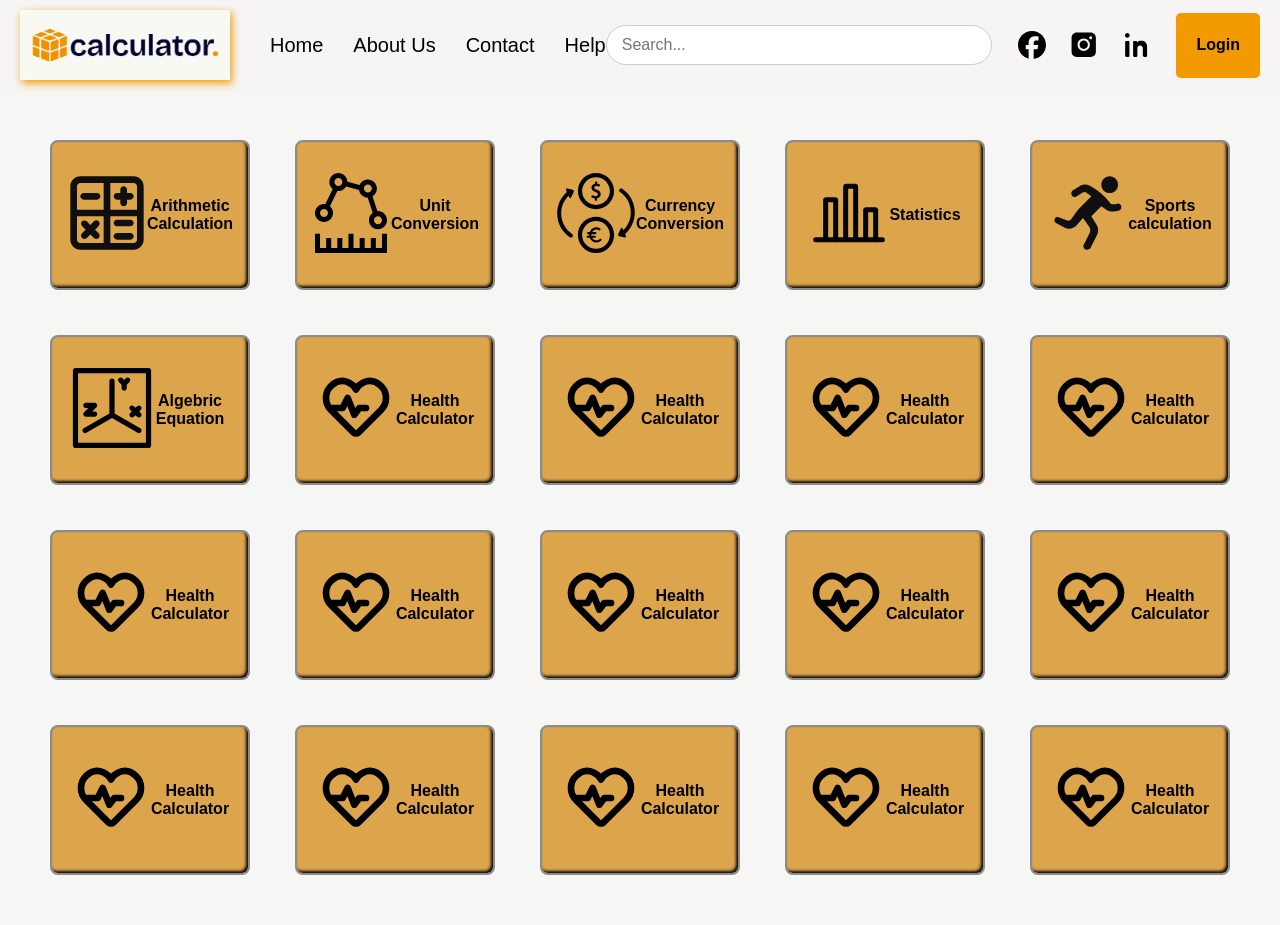
<file: index.html>
<!DOCTYPE html>
<html lang="en">

<head>
    <meta charset="UTF-8">
    <meta name="viewport" content="width=device-width, initial-scale=1.0">
    <title>Calculator</title>
    <link rel="stylesheet" href="style.css">
    <link rel="stylesheet" href="arithmetic.css">
</head>

<body>

    <div class="nav">

        <img id="logo" src="logo.png" alt="Logo">

        <div class="menu">
            <a href="#">Home</a>
            <a href="#">About Us</a>
            <a href="#">Contact</a>
            <a href="#">Help</a>
        </div>

        <input type="text" placeholder="Search..." class="search">

        <div class="social">
            <img src="fb1.svg" id="fb" style="height:28px;" width="40">
            <img src="ig.svg" id="ig" style="height:28px;" width="40">
            <img src="li.svg" id="li" style="height:24px;" width="40">
        </div>

        <button class="log">Login</button>


        <input type="checkbox" id="menu-toggle">

        <label for="menu-toggle" class="hamburger">
            ☰
        </label>


        <div class="mobile-menu">
            <a href="#">Home</a>
            <a href="#">About Us</a>
            <a href="#">Contact</a>
            <a href="#">Help</a>
            <button class="log">Login</button>
        </div>

    </div>

    <div class="cont">



        <!-- BOX 1 -->
        <div class="box" onclick="window.location.href='arithmetic.html'">
    <div class="img">
        <img src="calc.svg" height="90px" width="80px">
    </div>
    <div class="text">Arithmetic Calculation</div>
</div>



        <!-- BOX 2 -->
        <div class="box">
            <div class="img">
                <img src="measure.svg" height="90px" width="80px">
            </div>
            <div class="text">Unit Conversion</div>

        </div>

        <!-- Box 3 -->
        <div class="box">
            <div class="img">
                <img src="cu.svg" height="90px" width="80px">
            </div>
            <div class="text">Currency Conversion</div>

        </div>



        <!-- BOX 4 -->
        <div class="box">

            <div class="img">
                <img src="stat.svg" height="90px" width="80px">
            </div>
            <div class="text">Statistics</div>

        </div>



        <!-- BOX 5 -->
        <div class="box">
            <div class="img">
                <img src="sports.svg" height="90px" width="80px">
            </div>
            <div class="text">Sports calculation</div>
        </div>



        <!-- BOX 6 -->


        <div class="box">
            <div class="img">
                <img src="equa.svg" height="90px" width="80px">
            </div>
            <div class="text">Algebric Equation</div>

        </div>



        <!-- BOX 7 -->
        <div class="box">
            <div class="img">
                <img src="health.svg" height="90px" width="80px">
            </div>
            <div class="text">Health Calculator</div>

        </div>



        <!-- BOX 8 -->
        <div class="box">
            <div class="img">
                <img src="health.svg" height="90px" width="80px">
            </div>
            <div class="text">Health Calculator</div>
        </div>



        <!-- BOX 9 -->
        <div class="box">
            <div class="img">
                <img src="health.svg" height="90px" width="80px">
            </div>
            <div class="text">Health Calculator</div>
        </div>



        <!-- BOX 10 -->
        <div class="box">
            <div class="img">
                <img src="health.svg" height="90px" width="80px">
            </div>
            <div class="text">Health Calculator</div>
        </div>



        <!-- BOX 11 -->
        <div class="box">
            <div class="img">
                <img src="health.svg" height="90px" width="80px">
            </div>
            <div class="text">Health Calculator</div>
        </div>



        <!-- BOX 12 -->
        <div class="box">
            <div class="img">
                <img src="health.svg" height="90px" width="80px">
            </div>
            <div class="text">Health Calculator</div>
        </div>



        <!-- BOX 13 -->
        <div class="box">
            <div class="img">
                <img src="health.svg" height="90px" width="80px">
            </div>
            <div class="text">Health Calculator</div>
        </div>



        <!-- BOX 14 -->
        <div class="box">
            <div class="img">
                <img src="health.svg" height="90px" width="80px">
            </div>
            <div class="text">Health Calculator</div>
        </div>



        <!-- BOX 15 -->
        <div class="box">
            <div class="img">
                <img src="health.svg" height="90px" width="80px">
            </div>
            <div class="text">Health Calculator</div>
        </div>



        <!-- BOX 16 -->
        <div class="box">
            <div class="img">
                <img src="health.svg" height="90px" width="80px">
            </div>
            <div class="text">Health Calculator</div>
        </div>



        <!-- BOX 17 -->
        <div class="box">
            <div class="img">
                <img src="health.svg" height="90px" width="80px">
            </div>
            <div class="text">Health Calculator</div>
        </div>



        <!-- BOX 18 -->
        <div class="box">
            <div class="img">
                <img src="health.svg" height="90px" width="80px">
            </div>
            <div class="text">Health Calculator</div>
        </div>
<!-- 
        Box 19 -->
        <div class="box">
            <div class="img">
                <img src="health.svg" height="90px" width="80px">
            </div>
            <div class="text">Health Calculator</div>
        </div>



        <!-- BOX 20 -->
        <div class="box">
            <div class="img">
                <img src="health.svg" height="90px" width="80px">
            </div>
            <div class="text">Health Calculator</div>
        </div>




    </div>

<script src="arithmetic.js"></script>

</body>

</html>
</file>
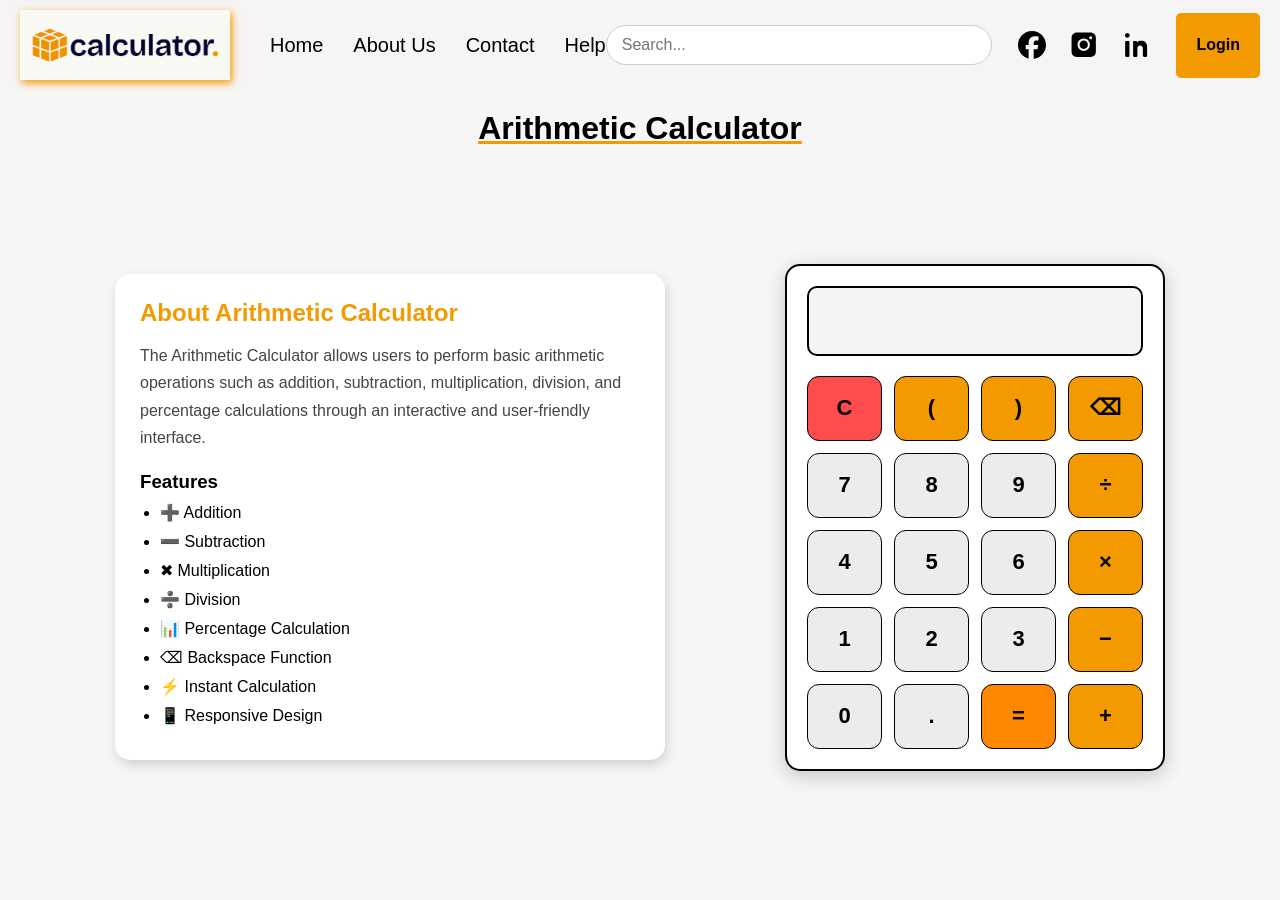
<file: arithmetic.html>
<!DOCTYPE html>
<html lang="en">

<head>
    <meta charset="UTF-8">
    <meta name="viewport" content="width=device-width, initial-scale=1.0">
    <title>Arithmetic Calculator</title>

    <link rel="stylesheet" href="style.css">
    <link rel="stylesheet" href="arithmetic.css">
</head>

<body>

    <!-- Navbar -->

    <div class="nav">

        <img id="logo" src="logo.png" alt="Logo">

        <div class="menu">
            <a href="index.html">Home</a>
            <a href="#">About Us</a>
            <a href="#">Contact</a>
            <a href="#">Help</a>
        </div>

        <input type="text" placeholder="Search..." class="search">

        <div class="social">
            <img src="fb1.svg" id="fb" style="height:28px;" width="40">
            <img src="ig.svg" id="ig" style="height:28px;" width="40">
            <img src="li.svg" id="li" style="height:24px;" width="40">
        </div>

        <button class="log">Login</button>

        <input type="checkbox" id="menu-toggle">

        <label for="menu-toggle" class="hamburger">
            ☰
        </label>

        <div class="mobile-menu">
            <a href="#">Home</a>
            <a href="#">About Us</a>
            <a href="#">Contact</a>
            <a href="#">Help</a>

            <button class="log">Login</button>
        </div>

    </div>

    <!-- Heading -->

    <div class="head">
        <h1>Arithmetic Calculator</h1>
    </div>

    <!-- Main Content -->

    <div class="main-content">

        <!-- Left Side Data -->

        <div class="data">

            <h2>About Arithmetic Calculator</h2>

            <p>
                The Arithmetic Calculator allows users to perform basic arithmetic operations such as addition, subtraction, multiplication, division, and percentage calculations through an interactive and user-friendly interface.
            </p>

            <h3>Features</h3>

            <ul>
                <li>➕ Addition</li>
                <li>➖ Subtraction</li>
                <li>✖ Multiplication</li>
                <li>➗ Division</li>
                <li>📊 Percentage Calculation</li>
                <li>⌫ Backspace Function</li>
                <li>⚡ Instant Calculation</li>
                <li>📱 Responsive Design</li>
            </ul>

            <!-- <h3>Technologies Used</h3>

            <p>
                HTML is used for the structure of the calculator,
                CSS is used for styling and layout,
                and JavaScript handles all calculations and user interactions.
            </p>

            <h3>How It Works</h3>

            <p>
                Users can enter numbers and operators by clicking the buttons.
                JavaScript evaluates the expression and displays the result
                instantly when the "=" button is pressed.
            </p> -->

        </div>

        <!-- Calculator -->

        <div class="calculator-container">

            <div class="calculator">

                <input type="text" id="display">

<div class="buttons">

    <button class="clear" onclick="clearDisplay()">C</button>
    <button class="operator" onclick="append('(')">(</button>
    <button class="operator" onclick="append(')')">)</button>
    <button class="operator" onclick="backspace()">⌫</button>
    
    <button class="number" onclick="append('7')">7</button>
    <button class="number" onclick="append('8')">8</button>
    <button class="number" onclick="append('9')">9</button>
    <button class="operator" onclick="append('/')">÷</button>

    <button class="number" onclick="append('4')">4</button>
    <button class="number" onclick="append('5')">5</button>
    <button class="number" onclick="append('6')">6</button>
    <button class="operator" onclick="append('*')">×</button>

    <button class="number" onclick="append('1')">1</button>
    <button class="number" onclick="append('2')">2</button>
    <button class="number" onclick="append('3')">3</button>
    <button class="operator" onclick="append('-')">−</button>

    <button class="number" onclick="append('0')">0</button>
    <button class="number" onclick="append('.')">.</button>
    <button class="equal" onclick="calculate()">=</button>
    <button class="operator" onclick="append('+')">+</button>
    
</div>

            </div>

        </div>

    </div>

    <script src="arithmetic.js"></script>

</body>

</html>
</file>
<file: style.css>
* {
    margin: 0;
    padding: 0;
    box-sizing: border-box;
}

.nav {
    background-color: rgb(246, 244, 244);
    display: flex;
    align-items: center;
    padding: 10px 20px;
    position: relative;
    
}

#logo {
    height: 70px;
    width: 210px;
    box-shadow: 2px 3px 8px rgb(243, 154, 0);

}

.menu {
    display: flex;
    gap: 30px;
    margin-left: 40px;
}

.menu a {
    text-decoration: none;
    color: black;
    font-size: 20px;

    transition: 0.3s;
}

.menu a:hover {
    color: rgb(243, 154, 0);
    /* font-weight: bold; */
    text-decoration: underline;

    transform: scale(1.15);

}

.search {
    margin-left: auto;
    flex: 1;
    max-width: 400px;
    min-width: 150px;
    padding: 10px 15px;
    border: 1px solid #ccc;
    border-radius: 20px;
    outline: none;
    font-size: 16px;
    transition: 0.3s;
}

.search:focus {
    border: 2px solid rgb(243, 154, 0);
    box-shadow: 0 0 8px rgba(243, 154, 0, 0.4);
    transition: 0.4s;
}

.search:hover{
    background-color: rgb(249, 231, 201);
}

.social {
    display: flex;
    align-items: center;
    gap: 12px;
    margin-left: 20px;
}

#fb,
#ig,
#li {
    cursor: pointer;
    transition: 0.3s;
}

#fb:hover,
#ig:hover,
#li:hover {
    transform: scale(1.15);

}

.log {
    margin-left: 20px;
    padding: 10px 20px;
    border: none;
    border-radius: 5px;
    background-color: rgb(243, 154, 0);
    cursor: pointer;
    font-size: medium;
    font-weight: 600;
    transition: 0.3s;
}

.log:hover {
    opacity: 0.8;
    transform: scale(1.05);
}

/* HAMBURGER */

#menu-toggle {
    display: none;
}

.hamburger {
    display: none;
    font-size: 30px;
    cursor: pointer;
    margin-left: 15px;
}

.mobile-menu {
    display: none;
}

/* TABLET */

@media (max-width: 1030px) {

    .social {
        display: none;
    }

    .menu {
        gap: 20px;
    }

    .menu a {
        font-size: 18px;
    }

    .search {
        max-width: 250px;
        min-width: 120px;
    }
}

/* MOBILE */

@media (max-width: 760px) {

    #logo {
        width: 140px;
        height: auto;
    }

    .menu,
    .social,
    .nav>.log {
        display: none;
    }

    .search {
        flex: 1;
        max-width: 200px;
        min-width: 100px;
        margin-left: auto;
    }

    .hamburger {
        display: block;
    }

    .mobile-menu {
        position: absolute;
        top: 100%;
        left: 0;
        width: 100%;
        background: white;
        padding: 20px;
        display: none;
        flex-direction: column;
        gap: 15px;
        box-shadow: 0 4px 10px rgba(0, 0, 0, 0.1);
        z-index: 1000;
    }

    #menu-toggle:checked~.mobile-menu {
        display: flex;
    }

    .mobile-menu a {
        text-decoration: none;
        color: black;
        font-size: 18px;
    }

    .mobile-menu .log {
        display: block;
        width: 120px;
        margin-left: 0;
    }
}



.cont {
    height: auto;
    width: auto;
    background-color: rgb(246, 246, 244);
    display: flex;
    flex-wrap: wrap;
    gap: 5px;
    margin: 30px;
    justify-content: center;

}

.box {
    height: 150px;
    width: 200px;
    display: flex;
    background-color: rgb(220, 164, 75);
    border: 2px solid rgb(139, 139, 139);
    border-radius: 8px;
    margin: 20px;
    padding: 20px;
    align-items: center;
    justify-content: center;
    text-align: center;
    font-weight: 700;
    font-size: medium;
    transition: 0.3s;
    box-shadow: -2px -2px 3px  rgb(8, 8, 8) inset;
}


.box:hover{
    transform: scale(1.10);
}
</file>
<file: arithmetic.css>
* {
    margin: 0;
    padding: 0;
    box-sizing: border-box;
}

body {
    background: #f6f6f4;
    font-family: Arial, Helvetica, sans-serif;
}

.calculator-container {
    display: flex;
    justify-content: flex-end;
    align-items: center;
    min-height: 80vh;
    /* margin-right: 300px; */
}

.calculator {
    width: 380px;
    background: white;
    border-radius: 15px;
    padding: 20px;
    box-shadow: 0 5px 20px rgba(0, 0, 0, 0.2);
    border: 2px solid black;
}

#display {
    width: 100%;
    height: 70px;
    border: 2px solid black;
    outline: none;
    text-align: right;
    font-size: 32px;
    padding: 15px;
    border-radius: 10px;
    background: #f4f4f4;
    margin-bottom: 20px;
    color: #333;
}

.buttons {
    display: grid;
    grid-template-columns: repeat(4, 1fr);
    gap: 12px;
    
}

button {
    height: 65px;
    border: 1px solid black;
    border-radius: 12px;
    font-size: 22px;
    font-weight: bold;
    cursor: pointer;
    transition: 0.3s;
}

button:hover{
    transform:translateY(-3px);
}

.number {
    background: #ececec;
}

.operator {
    background: rgb(243, 154, 0);
    color: rgb(0, 0, 0);
}

.equal {
    background: #ff8800;
    color: rgb(0, 0, 0);}

.clear {
    background: #ff4d4d;
    color: rgb(0, 0, 0);
}

@media(max-width:500px) {
    .calculator {
        width: 95%;
    }

    button {
        height: 60px;
        font-size: 20px;
    }

    #display {
        font-size: 26px;
    }
}

  /* display: flex; justify-content: center; text-align: center; margin-top: 20px; */



   .head {
    text-align: center;
    text-decoration: underline rgb(243, 154, 0);
    margin-top: 20px;
    margin-bottom: 10px;
}



.main-content{
    display:flex;
    justify-content:center;
    align-items:center;
    gap:120px;
    /* padding:10px 40px; */
    padding-top:0;

    flex-wrap:wrap;
}

.data{
    width:550px;
    height: 80%;
    box-shadow: 2px 2px 5px rgb(243, 154, 0) inset;
    
    background:white;
    padding:25px;
    border-radius:15px;
  
    box-shadow:2px 5px 12px rgba(0,0,0,0.15);
}

.data h2{
    color:rgb(243,154,0);
    margin-bottom:15px;
}

.data h3{
    margin-top:20px;
    margin-bottom:10px;
}

.data p{
    line-height:1.7;
    color:#444;
}

.data ul{
    padding-left:20px;
}

.data li{
    margin-bottom:10px;
}

@media(max-width:900px){

    .main-content{
        flex-direction:column;
        gap:5px;
    }

    .data{
        width:95%;
    }

    .calculator-container{
        margin-right:0;
    }
}
</file>
